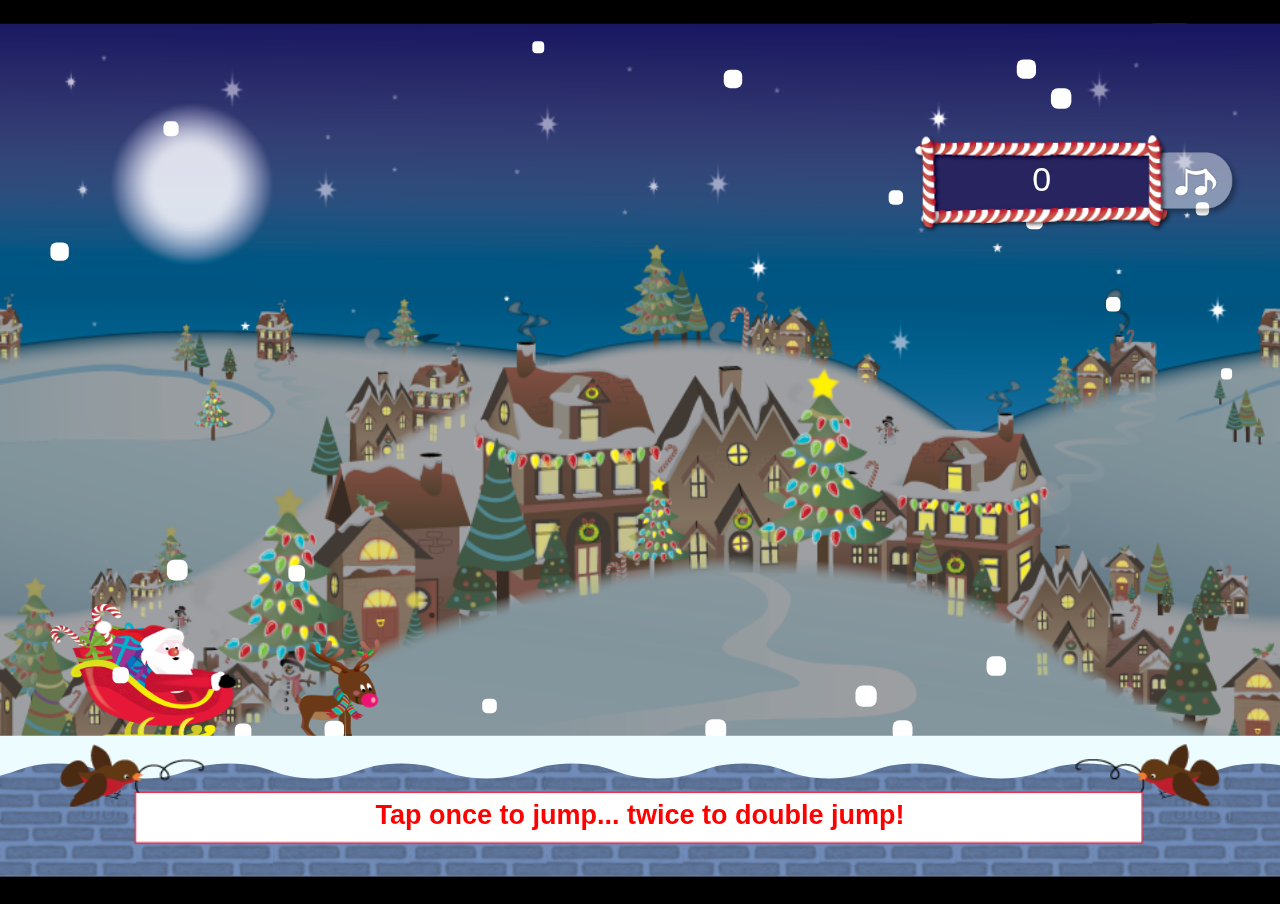
<file: index.html>
<!doctype html>
<html lang="en">
  <head>
    <meta name="viewport" content="width=device-width, initial-scale=1.0, maximum-scale=1.0, user-scalable=no">
    <meta name="apple-mobile-web-app-capable" content="yes">
    <link rel="apple-touch-icon" href="ICON-512.0b39b53d.png">
    <base href="./">
    <meta charset="utf-8">
    <title>Santa's Sleigh Ride</title>
    <link rel="stylesheet" href="index.c0dff6ea.css">
    <script type="module" src="index.a32d2f46.js"></script>
  </head>
  <body>
    
  </body>
  <!-- Gameplay and assets © Rant Agency Limited, from the original iOS game Santa's Sleigh Ride -->
  <!-- Rebuilt by James Jones using the rewindJS engine in 2023 -->
</html>
</file>
<file: index.c0dff6ea.css>
html,body{-webkit-touch-callout:none;-webkit-user-select:none;user-select:none;-khtml-user-select:none;-webkit-tap-highlight-color:#0000;touch-action:none;background-color:#000;height:100%;margin:0;overflow:hidden}canvas{-webkit-touch-callout:none;-webkit-user-select:none;user-select:none;-khtml-user-select:none;-webkit-tap-highlight-color:#0000;touch-action:none}footer{color:#f7ede288;font-family:sans-serif;position:absolute;bottom:10px;right:10px}
</file>
